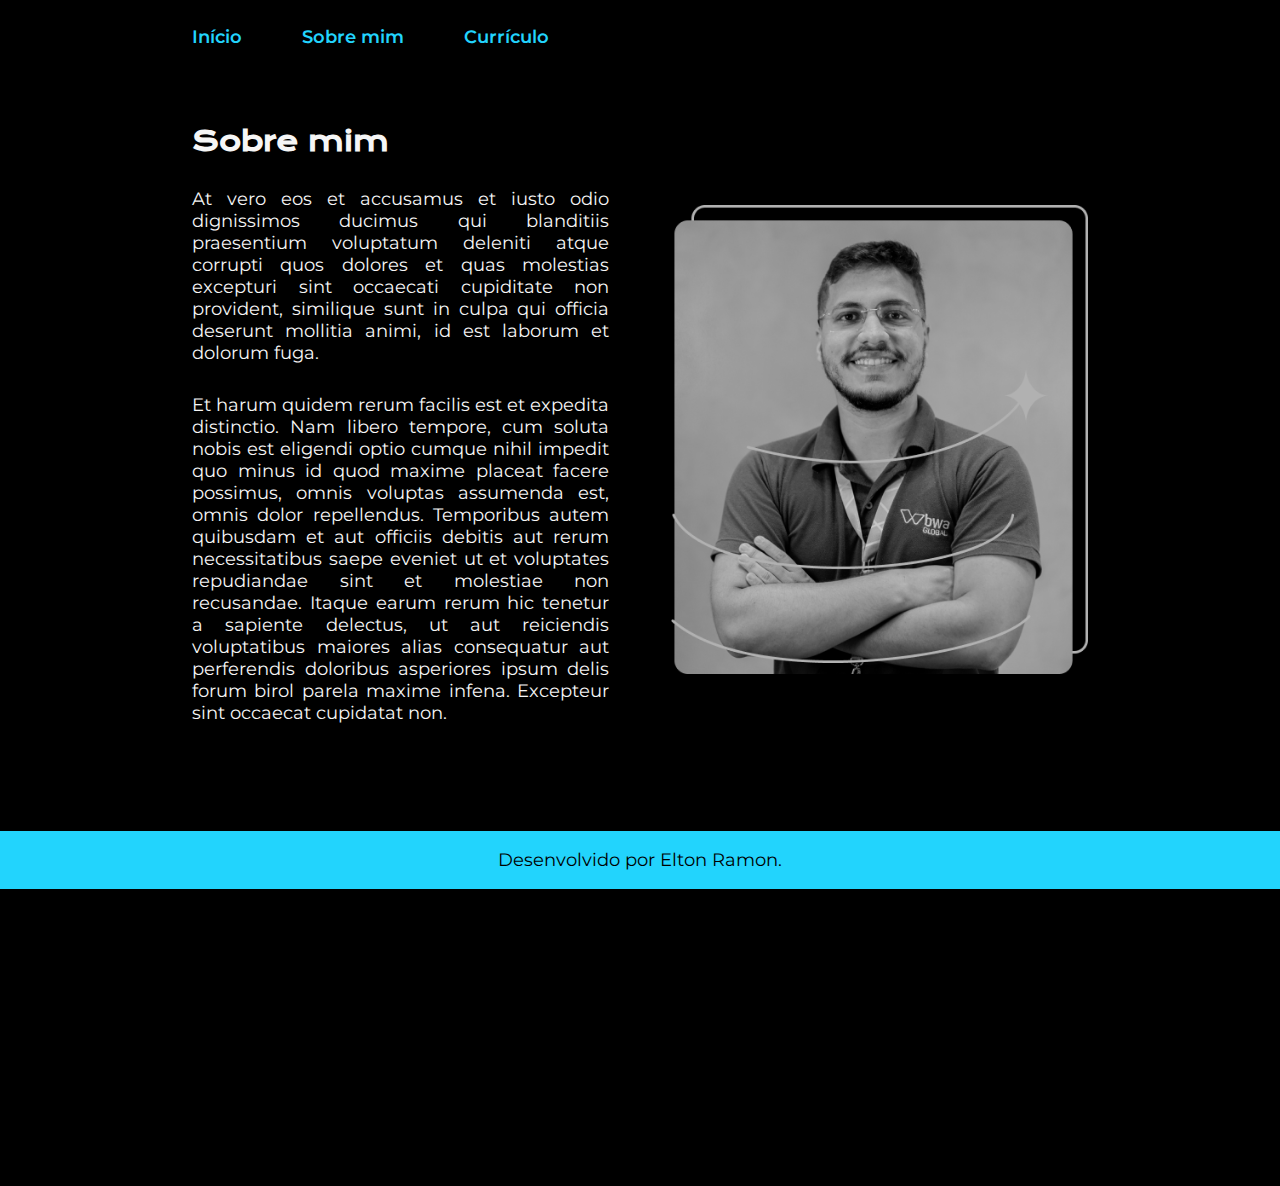
<file: about.html>
<!DOCTYPE html>
<html lang="pt-br">
<head>
    <meta charset="UTF-8">
    <meta http-equiv="X-UA-Compatible" content="IE=edge">
    <meta name="viewport" content="width=device-width, initial-scale=1.0">
    <title>Sobre mim</title>
    <link rel="stylesheet" href="./styles/style.css">
</head>
<body>
    <header class = "cabecalho">
        <nav class = "cabecalho__menu">
            <a class = "cabecalho__menu__link" href="index.html">Início</a>
            <a class = "cabecalho__menu__link" href="about.html">Sobre mim</a>
            <a class = "cabecalho__menu__link" href="curriculo.html">Currículo</a>
        </nav>
    </header>
    <main class = "apresentacao">
        <section class = "apresentacao__conteudo">
            <h1 class = "apresentacao__conteudo__titulo">Sobre mim</h1>
            <p class = "apresentacao__conteudo__paragrafo">At vero eos et accusamus et iusto odio dignissimos ducimus qui blanditiis praesentium voluptatum deleniti atque corrupti quos dolores et quas molestias excepturi sint occaecati cupiditate non provident, similique sunt in culpa qui officia deserunt mollitia animi, id est laborum et dolorum fuga.
            <p class = "apresentacao__conteudo__paragrafo">Et harum quidem rerum facilis est et expedita distinctio. Nam libero tempore, cum soluta nobis est eligendi optio cumque nihil impedit quo minus id quod maxime placeat facere possimus, omnis voluptas assumenda est, omnis dolor repellendus. Temporibus autem quibusdam et aut officiis debitis aut rerum necessitatibus saepe eveniet ut et voluptates repudiandae sint et molestiae non recusandae. Itaque earum rerum hic tenetur a sapiente delectus, ut aut reiciendis voluptatibus maiores alias consequatur aut perferendis doloribus asperiores ipsum delis forum birol parela maxime infena. Excepteur sint occaecat cupidatat non.</p>
            </p>
        </section>
        <img class = "imagem-sobre-mim" src="./assets/Imagem.png" alt="Foto de Elton Ramon">
    </main>
    <footer>
        <p class = "rodape">Desenvolvido por Elton Ramon.</p>
    </footer>
</body>
</html>
</file>
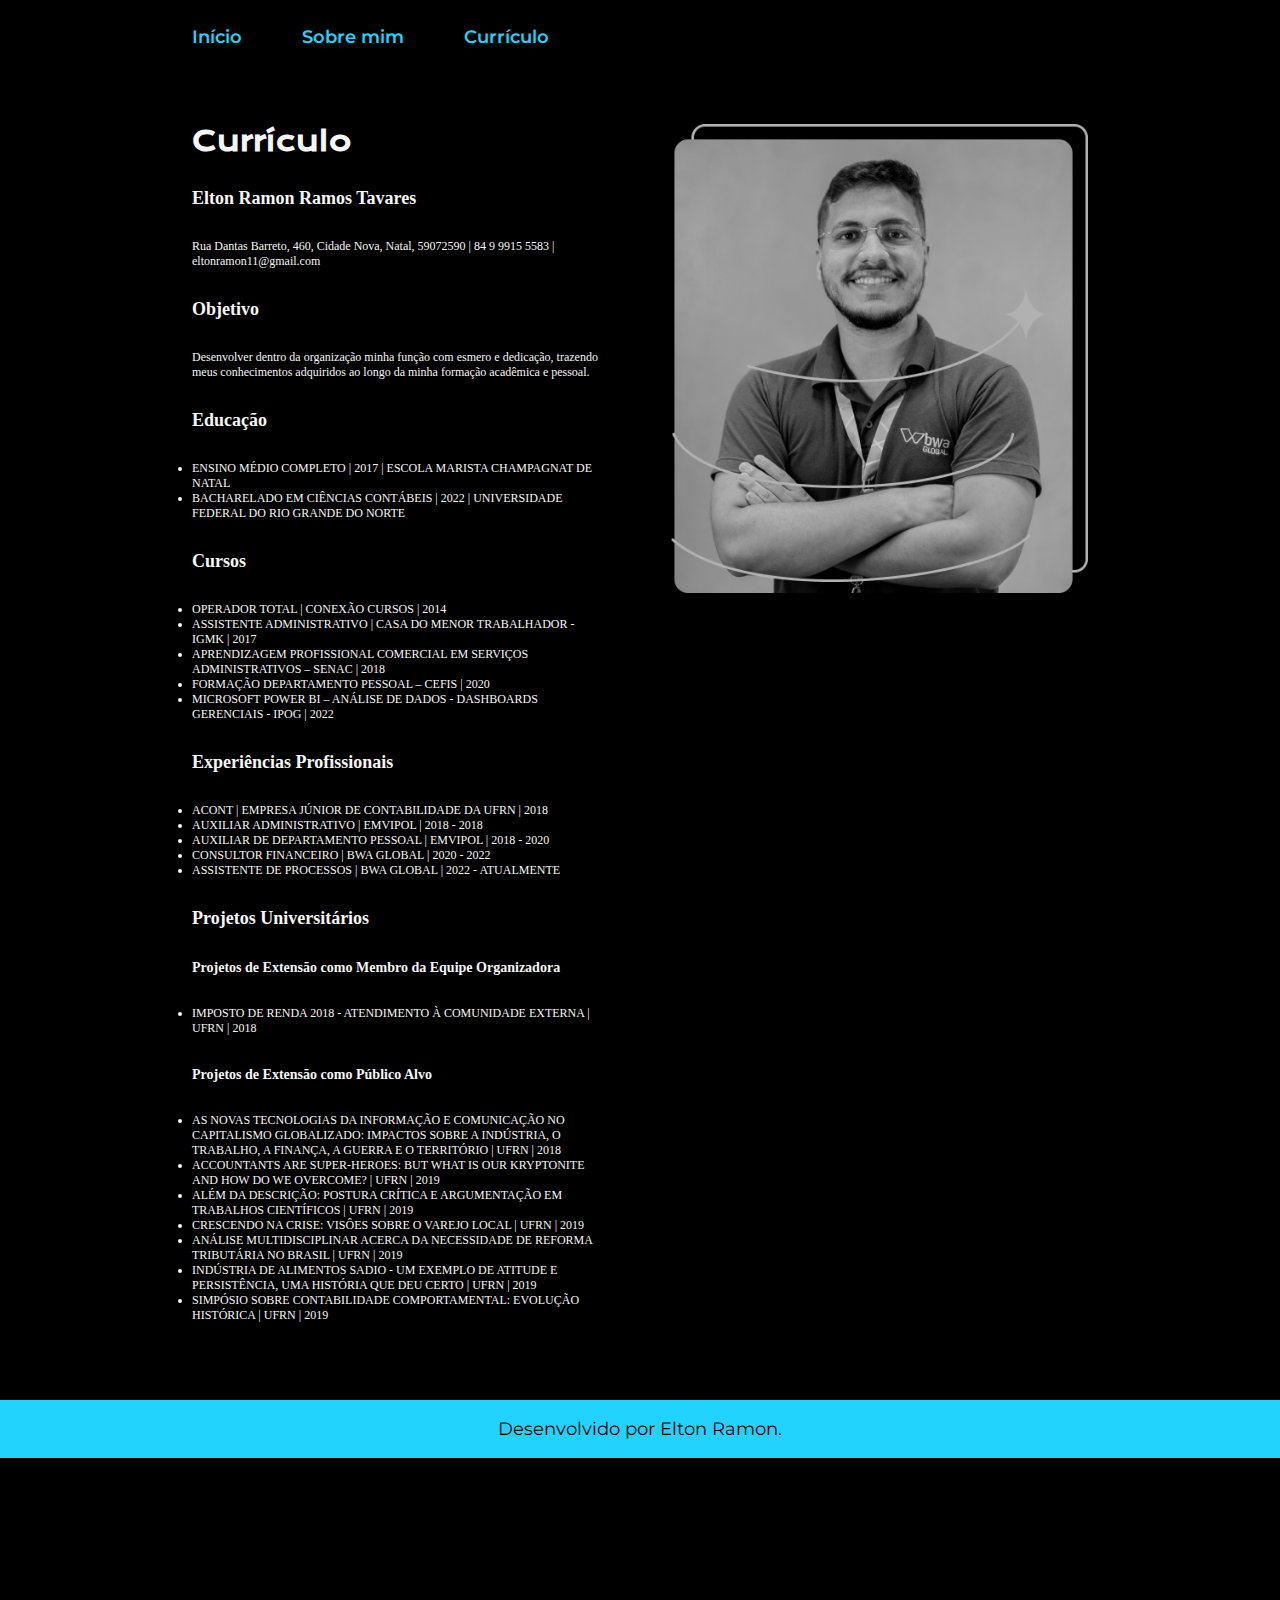
<file: curriculo.html>
<!DOCTYPE html>
<html lang="pt-br">
<head>
    <meta charset="UTF-8">
    <meta http-equiv="X-UA-Compatible" content="IE=edge">
    <meta name="viewport" content="width=device-width, initial-scale=1.0">
    <title>Curriculo</title>
    <link rel="stylesheet" href="./styles/style.css">
</head>
<body>
    <header class = "cabecalho">
        <nav class = "cabecalho__menu">
            <a class = "cabecalho__menu__link" href="index.html">Início</a>
            <a class = "cabecalho__menu__link" href="about.html">Sobre mim</a>
            <a class = "cabecalho__menu__link" href="curriculo.html">Currículo</a>
        </nav>
    </header>
    <main class = "apresentacaoCurriculo">
        <section class = "apresentacao__conteudo">
            <h1 class = "apresentacao__conteudo__titulo">Currículo</h1>
            <h2 class = "apresentacao__conteudo__titulo__subtitulo">Elton Ramon Ramos Tavares</h2>
                <p class = "apresentacao__conteudo__titulo__subtitulo__informacões">Rua Dantas Barreto, 460, Cidade Nova, Natal, 59072590 | 84 9 9915 5583 | eltonramon11@gmail.com</p>
            <h2 class = "apresentacao__conteudo__titulo__subtitulo">Objetivo</h2>
                <p class = "apresentacao__conteudo__titulo__subtitulo__objetivo">Desenvolver dentro da organização minha função com esmero e dedicação, trazendo meus conhecimentos adquiridos ao longo da minha formação acadêmica e pessoal.</p>
            <h2 class = "apresentacao__conteudo__titulo__subtitulo">Educação</h2>  
                <ul class = "apresentacao__conteudo__titulo__subtitulo">
                    <li>ENSINO MÉDIO COMPLETO | 2017 | ESCOLA MARISTA CHAMPAGNAT DE NATAL</li>
                    <li>BACHARELADO EM CIÊNCIAS CONTÁBEIS | 2022 | UNIVERSIDADE FEDERAL DO RIO GRANDE DO NORTE</li>
                </ul>
            <h2 class = "apresentacao__conteudo__titulo__subtitulo">Cursos</h2>
                <ul class = "apresentacao__conteudo__titulo__subtitulo">
                    <li class = "apresentacao__conteudo__titulo__subtitulo__cursos">OPERADOR TOTAL | CONEXÃO CURSOS | 2014</li>
                    <li class = "apresentacao__conteudo__titulo__subtitulo__cursos">ASSISTENTE ADMINISTRATIVO | CASA DO MENOR TRABALHADOR - IGMK | 2017</li>
                    <li class = "apresentacao__conteudo__titulo__subtitulo__cursos">APRENDIZAGEM PROFISSIONAL COMERCIAL EM SERVIÇOS ADMINISTRATIVOS – SENAC | 2018</li>
                    <li class = "apresentacao__conteudo__titulo__subtitulo__cursos">FORMAÇÃO DEPARTAMENTO PESSOAL – CEFIS | 2020</li>
                    <li class = "apresentacao__conteudo__titulo__subtitulo__cursos">MICROSOFT POWER BI – ANÁLISE DE DADOS - DASHBOARDS GERENCIAIS - IPOG | 2022</li>
                </ul>
            <h2 class = "apresentacao__conteudo__titulo__subtitulo">Experiências Profissionais</h2>
                <ul class = "apresentacao__conteudo__titulo__subtitulo">
                    <li class = "apresentacao__conteudo__titulo__subtitulo__experiencias">ACONT | EMPRESA JÚNIOR DE CONTABILIDADE DA UFRN | 2018</li>
                    <li class = "apresentacao__conteudo__titulo__subtitulo__experiencias">AUXILIAR ADMINISTRATIVO | EMVIPOL | 2018 - 2018</li>
                    <li class = "apresentacao__conteudo__titulo__subtitulo__experiencias">AUXILIAR DE DEPARTAMENTO PESSOAL | EMVIPOL | 2018 - 2020</li>
                    <li class = "apresentacao__conteudo__titulo__subtitulo__experiencias">CONSULTOR FINANCEIRO | BWA GLOBAL | 2020 - 2022</li>
                    <li class = "apresentacao__conteudo__titulo__subtitulo__experiencias">ASSISTENTE DE PROCESSOS | BWA GLOBAL | 2022 - ATUALMENTE</li>
                </ul>
            <h2 class = "apresentacao__conteudo__titulo__subtitulo">Projetos Universitários</h2>
                <h3 class = "apresentacao__conteudo__titulo__subtitulo__projetos">Projetos de Extensão como Membro da Equipe Organizadora</h3>
                    <ul class = "apresentacao__conteudo__titulo__subtitulo">
                        <li class = "apresentacao__conteudo__titulo__subtitulo__projetos__projeto">IMPOSTO DE RENDA 2018 - ATENDIMENTO À COMUNIDADE EXTERNA | UFRN | 2018</li>
                    </ul>
                <h3 class = "apresentacao__conteudo__titulo__subtitulo__projetos">Projetos de Extensão como Público Alvo</h3>
                    <ul class = "apresentacao__conteudo__titulo__subtitulo">
                        <li class = "apresentacao__conteudo__titulo__subtitulo__projetos__projeto">AS NOVAS TECNOLOGIAS DA INFORMAÇÃO E COMUNICAÇÃO NO CAPITALISMO GLOBALIZADO: IMPACTOS SOBRE A INDÚSTRIA, O TRABALHO, A FINANÇA, A GUERRA E O TERRITÓRIO | UFRN | 2018</li>
                        <li class = "apresentacao__conteudo__titulo__subtitulo__projetos__projeto">ACCOUNTANTS ARE SUPER-HEROES: BUT WHAT IS OUR KRYPTONITE AND HOW DO WE OVERCOME? | UFRN | 2019</li>
                        <li class = "apresentacao__conteudo__titulo__subtitulo__projetos__projeto">ALÉM DA DESCRIÇÃO: POSTURA CRÍTICA E ARGUMENTAÇÃO EM TRABALHOS CIENTÍFICOS | UFRN | 2019</li>
                        <li class = "apresentacao__conteudo__titulo__subtitulo__projetos__projeto">CRESCENDO NA CRISE: VISÔES SOBRE O VAREJO LOCAL | UFRN | 2019</li>
                        <li class = "apresentacao__conteudo__titulo__subtitulo__projetos__projeto">ANÁLISE MULTIDISCIPLINAR ACERCA DA NECESSIDADE DE REFORMA TRIBUTÁRIA NO BRASIL | UFRN | 2019</li>
                        <li class = "apresentacao__conteudo__titulo__subtitulo__projetos__projeto">INDÚSTRIA DE ALIMENTOS SADIO - UM EXEMPLO DE ATITUDE E PERSISTÊNCIA, UMA HISTÓRIA QUE DEU CERTO | UFRN | 2019</li>
                        <li class = "apresentacao__conteudo__titulo__subtitulo__projetos__projeto">SIMPÓSIO SOBRE CONTABILIDADE COMPORTAMENTAL: EVOLUÇÃO HISTÓRICA | UFRN | 2019</li>
                    </ul>
        </section>
            <img class = "imagem-curriculo" src="./assets/Imagem.png" alt="Foto de Elton Ramon">
    </main>
    <footer>
        <p class = "rodape">Desenvolvido por Elton Ramon.</p>
    </footer>
</body>
</html>
</file>
<file: styles/style.css>
@import url('https://fonts.googleapis.com/css2?family=Krona+One&display=swap');
@import url('https://fonts.googleapis.com/css2?family=Montserrat&display=swap');
@import url('https://fonts.googleapis.com/css2?family=Montserrat:wght@600&display=swap');

:root{
  --cor--primaria: #000000;
  --cor--secundaria: #f6f6f6;
  --cor--terciaria: #22D4FD;
  --cor--hover: #272727;

  --fonte--primaria: 'Krona One', sans-serif;
  --fonte--secundaria: 'montserrat', sans-serif;
}

*{
  margin: 0;
  padding: 0
}

body {
    box-sizing: border-box;
    background-color: var(--cor--primaria);
    color: var(--cor--secundaria);
    zoom: 75%;
}
.cabecalho{
  padding: 2% 0 0 15%;
}
.cabecalho__menu{
  display: flex;
  gap: 80px;
}
.cabecalho__menu__link{
  font-family: var(--fonte--secundaria);
  font-weight: 600;
  color:var(--cor--terciaria);
  font-size: 1.5rem;
  text-decoration: none;
}
.cabecalho__menu__link:hover{
  color: var(--cor--secundaria);
  transition: 200ms linear;
}
.apresentacao{
  padding: 6% 15%;
  display: flex;
  align-items:center;
  justify-content: space-between;
  gap: 5.125rem;
}
.apresentacao__conteudo{
  width: 50%;
  display: flex;
  flex-direction: column;
  gap: 40px;
}
.apresentacao__conteudo__titulo{
  font-size: 2.25rem;
  font-family: var(--fonte--primaria);
  text-align: justify;
}
.titulo-destaque{
  color: var(--cor--terciaria);
}
.apresentacao__conteudo__paragrafo{
  font-size: 1.5rem;
  font-family: var(--fonte--secundaria);
  text-align: justify;
}
.apresentacao__links{
  display: flex;
  flex-direction: column;
  justify-content: space-between;
  align-items: center;
  gap: 32px;
}
.apresentacao__links__subtitulo{
  font-family: var(--fonte--primaria);
  font-weight: 400;
  font-size: 1.5rem;
}
.apresentacao__links__navegacao{
  display: flex;
  justify-content: center;
  gap: 16px;
  width: 50%;
  text-align: center;
  border-radius: 8px;
  border: 2px solid var(--cor--terciaria);
  font-size: 1.5rem;
  padding: 21.5px 0;
  color:var(--cor--secundaria);
  font-weight: 600;
  font-family:var(--fonte--secundaria);
  text-decoration: none;
}
.apresentacao__links__navegacao:hover{
  background-color: var(--cor--hover);
  transition: 300ms linear;
}
.imagem{
  filter: grayscale(1);
  width: 50%;
}
.imagem:hover{
  filter: grayscale(0);
  transition: 300ms linear;
  width: 50%;
}
.imagem-sobre-mim{
  filter: grayscale(1);
  width: 50%;
}
.imagem-sobre-mim:hover{
  filter: grayscale(0);
  transition: 300ms linear;
  width: 50%;
}

.apresentacaoCurriculo{
  padding: 6% 15%;
  display: flex;
  align-items:flex-start;
  justify-content: space-between;
  gap: 5.125rem;
}

.imagem-curriculo{
  filter: grayscale(1);
  width: 50%;
}
.imagem-curriculo:hover{
  filter: grayscale(0);
  transition: 300ms linear;
  width: 50%;
}
.rodape{
  background-color: var(--cor--terciaria);
  text-align: center;
  color: var(--cor--primaria);
  font-size: 1.5rem;
  font-family: var(--fonte--secundaria);
  font-weight: 400;
  padding: 24px;
}

@media (max-width: 1200px) {
  .cabecalho{
    padding: 10%;
  }
  .cabecalho__menu{
    justify-content: center;
    text-align: center;
  }
  .apresentacao{
    flex-direction: column-reverse;
    padding: 5%;
  }
  .apresentacao__conteudo{
    width: auto;
  }
  .apresentacao__links__navegacao{
    width: 100%;
  }
  .apresentacaoCurriculo{
    flex-direction: column-reverse;
    padding: 5%;
    align-items:center;
  }
}
</file>
